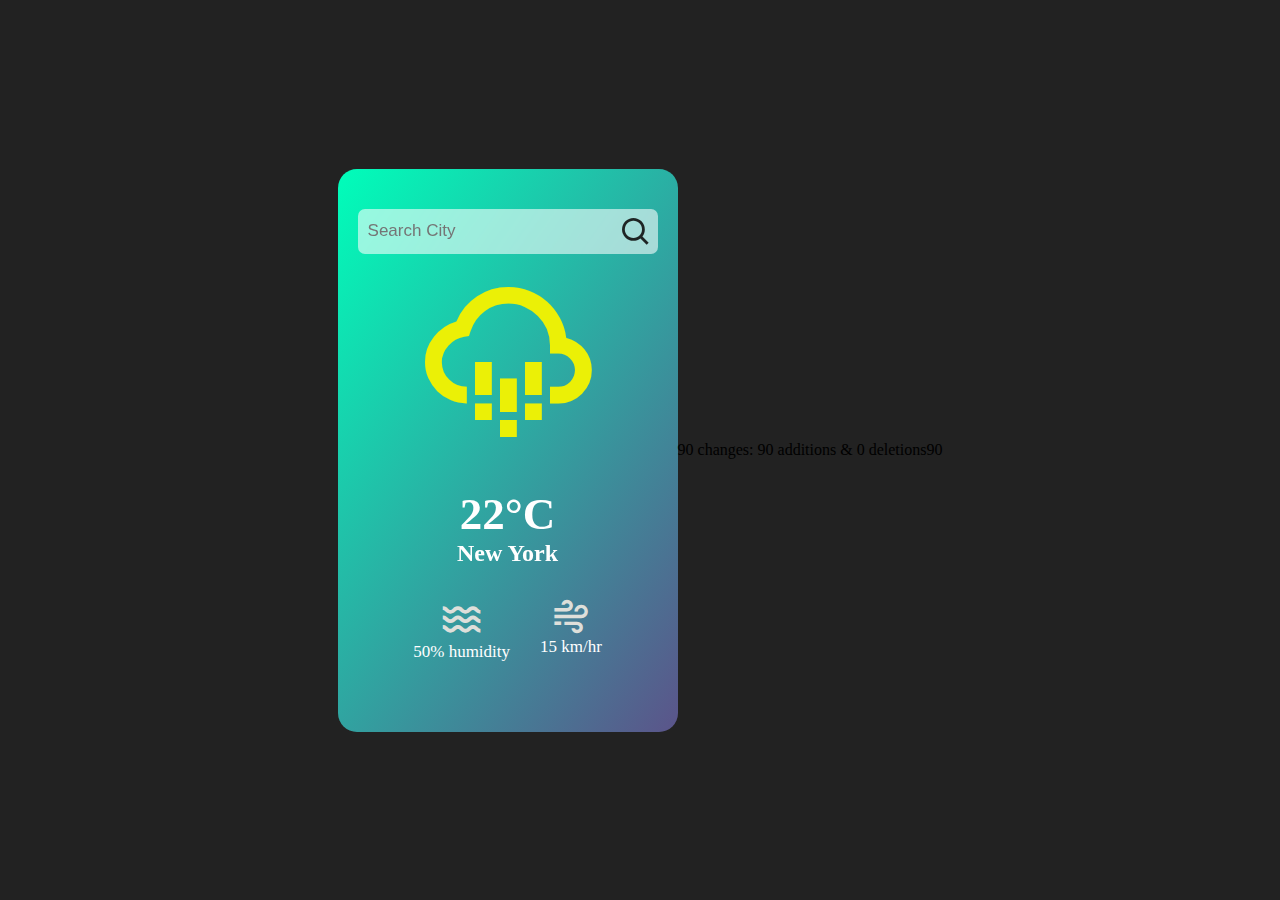
<file: index.html>
<!DOCTYPE html>
<html lang="en">

<head>
    <meta charset="UTF-8">
    <meta name="viewport" content="width=device-width, initial-scale=1.0">
    <title>Weather App</title>
    <link rel="stylesheet" href="weather.css">
    <link href='https://unpkg.com/boxicons@2.1.4/css/boxicons.min.css' rel='stylesheet'>
    <style>

    </style>

</head>

<body>
    <div class="container">
        <div class="search">
            <input type="text" id="search-city" placeholder="Search City" spellcheck="false">
            <button id="search-btn"><i class='bx bx-search'></i></button>
        </div>
        <div class="weather">
            <div class="back-image weather-icon"><i class='bx bx-cloud-light-rain icons' style='color:#ebf006'></i></div>
            <h1 class="temperature">22°C</h1>
            <h2 class="city">New York</h2>
        </div>
        <div class="details">
            <div class="col">
                <i class='bx bx-water' style='color:#dedfda; font-size: 45px;'></i>
                <p class="humidity">50% humidity</p>
            </div>
            <div class="col">
                <i class='bx bx-wind' style='color:#dedfda;font-size: 40px;'></i>
                <div class="wind-speed">15 km/hr</div>
            </div>
        </div>
    </div>


    <script src="weatherapi.js"></script>
</body>
</html>
 90 changes: 90 additions & 0 deletions90
</file>
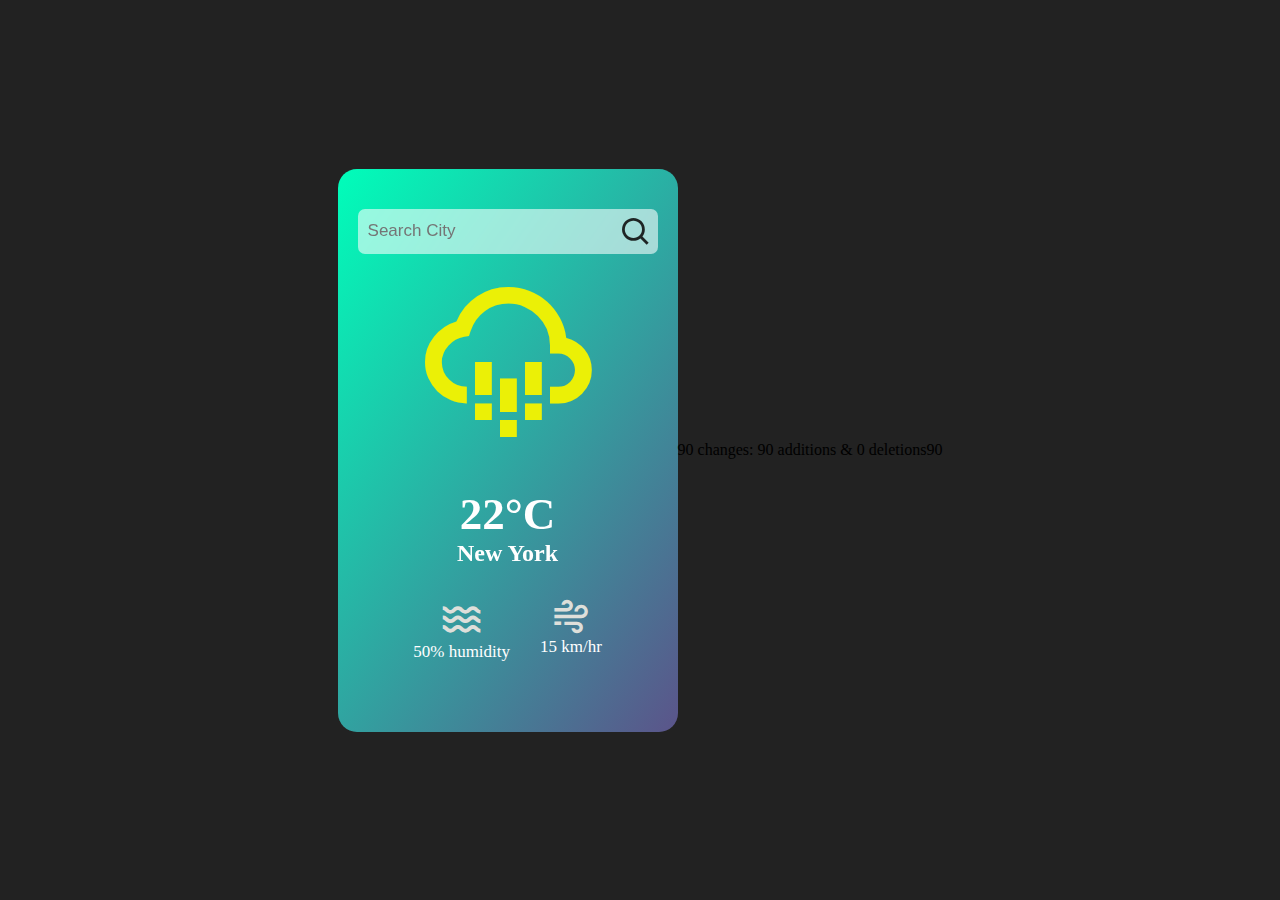
<file: weather.html>
<!DOCTYPE html>
<html lang="en">

<head>
    <meta charset="UTF-8">
    <meta name="viewport" content="width=device-width, initial-scale=1.0">
    <title>Weather App</title>
    <link rel="stylesheet" href="weather.css">
    <link href='https://unpkg.com/boxicons@2.1.4/css/boxicons.min.css' rel='stylesheet'>
    <style>

    </style>

</head>

<body>
    <div class="container">
        <div class="search">
            <input type="text" id="search-city" placeholder="Search City" spellcheck="false">
            <button id="search-btn"><i class='bx bx-search'></i></button>
        </div>
        <div class="weather">
            <div class="back-image weather-icon"><i class='bx bx-cloud-light-rain icons' style='color:#ebf006'></i></div>
            <h1 class="temperature">22°C</h1>
            <h2 class="city">New York</h2>
        </div>
        <div class="details">
            <div class="col">
                <i class='bx bx-water' style='color:#dedfda; font-size: 45px;'></i>
                <p class="humidity">50% humidity</p>
            </div>
            <div class="col">
                <i class='bx bx-wind' style='color:#dedfda;font-size: 40px;'></i>
                <div class="wind-speed">15 km/hr</div>
            </div>
        </div>
    </div>


    <script src="weatherapi.js"></script>
</body>
</html>
 90 changes: 90 additions & 0 deletions90
</file>
<file: weather.css>
*{
    margin: 0;
    padding: 0;
}
body{
    background-color: #222;
    display: flex;
    justify-content: center;
    align-items: center;
    height: 100vh;

}
.container{
    width: 60%;
    width: 300px;
    padding: 40px 20px;
    background: linear-gradient(125deg,#00feba,#5b548a) ;
    border-radius: 19px;
    display: flex;
    flex-direction: column;
    align-items: center;
}
.search{
    width: 100%;
    height: 45px;
    /* background-color: white; */
    position: relative;

}
.search input{
    height: 100%;
    width: 100%;
    text-indent: 10px;
    font-size: 17px;
    outline: none;
    border-radius: 7px;
    border: none;
    color: rgb(0, 0, 0);
    background-color: rgba(255, 255, 255, 0.581) ;
    backdrop-filter: blur(3px);

}
#search-btn{
    position: absolute;
    right: 5px;
    top: 0;
    font-size: 34px;
    background: none;
    border: none;
}
#search-btn i{
    transform: translateY(6px);
    color: rgba(3, 0, 0, 0.834);
}
.weather{
    color: white;
    position: relative;
    text-align: center;
}
.weather-icon{
    font-size: 200px;
}
.weather h1{
    font-size: 45px;
}
.details{
    display: flex;
    justify-content: space-between;
    gap: 30px;
    margin: 30px;
    font-size: 17px;
    color: white;
}

.col{
    /* min-width:140px; */
    display: flex;
    flex-direction: column;
    align-items: center;
}

@media only screen and (max-width:480px) {
    body{
        background: linear-gradient(125deg,#00feba,#5b548a) ;
    }
    .container{
        background: none;
        width: 100%;
    }
}
</file>
